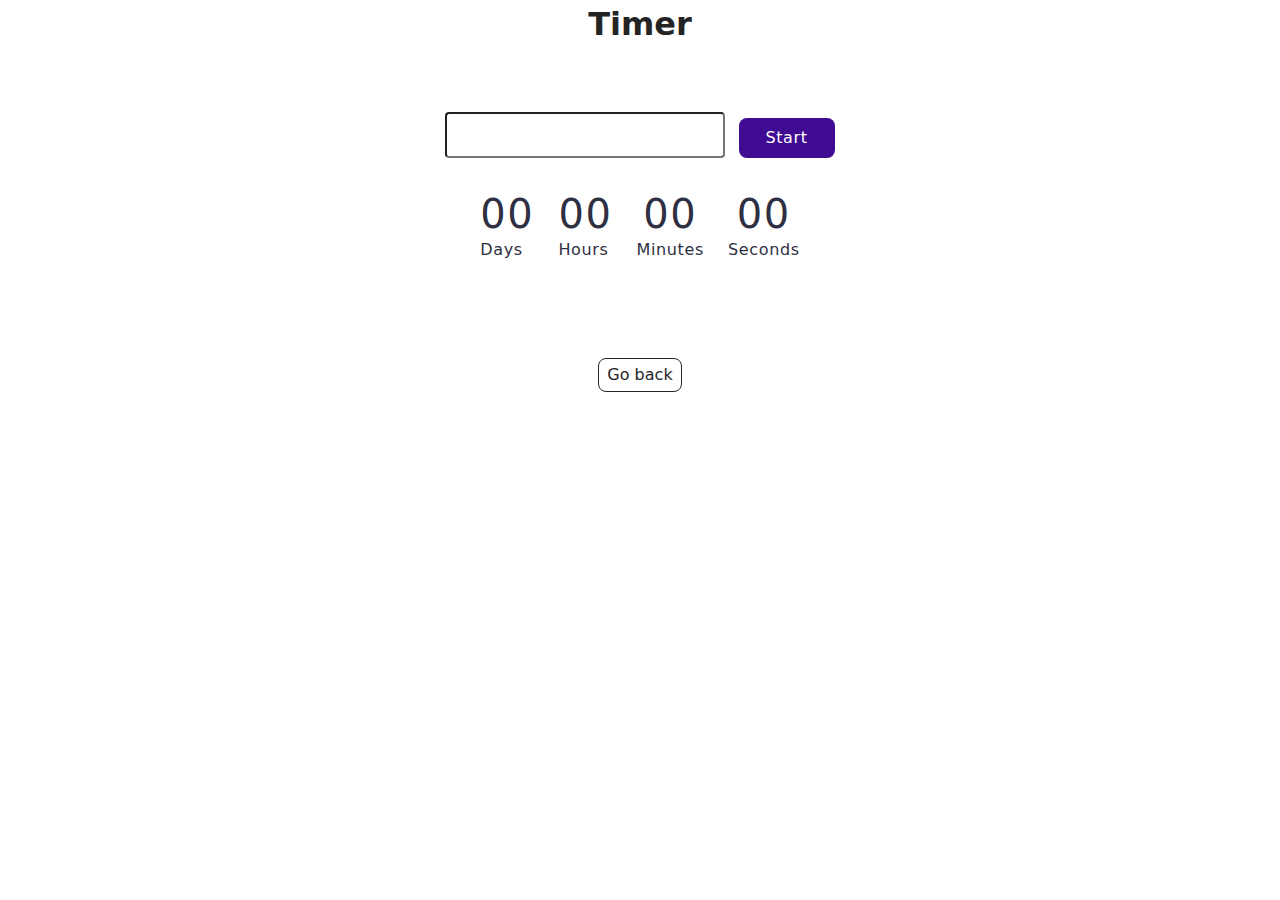
<file: src/1-timer.html>
<!DOCTYPE html>
<html lang="en">
  <head>
    <meta charset="UTF-8" />
    <meta http-equiv="X-UA-Compatible" content="IE=edge" />
    <meta name="viewport" content="width=device-width, initial-scale=1.0" />
    <title>Timer</title>
    <link rel="stylesheet" href="./css/styles.css" />
  </head>
  <body>
    <main>
      <h1 class="page-name">Timer</h1>

      <div class="container">
        <div class="box-timer">
          <input class="input" type="text" id="datetime-picker" />
          <button class="btn" type="button" data-start>Start</button>

          <div class="timer">
            <div class="field">
              <span class="value" data-days>00</span>
              <span class="label">Days</span>
            </div>

            <div class="field">
              <span class="value" data-hours>00</span>
              <span class="label">Hours</span>
            </div>

            <div class="field">
              <span class="value" data-minutes>00</span>
              <span class="label">Minutes</span>
            </div>

            <div class="field">
              <span class="value" data-seconds>00</span>
              <span class="label">Seconds</span>
            </div>
          </div>
        </div>

        <a class="back-link" href="./index.html">Go back</a>
      </div>
    </main>
    <script type="module" src="./js/1-timer.js"></script>
  </body>
</html>
</file>
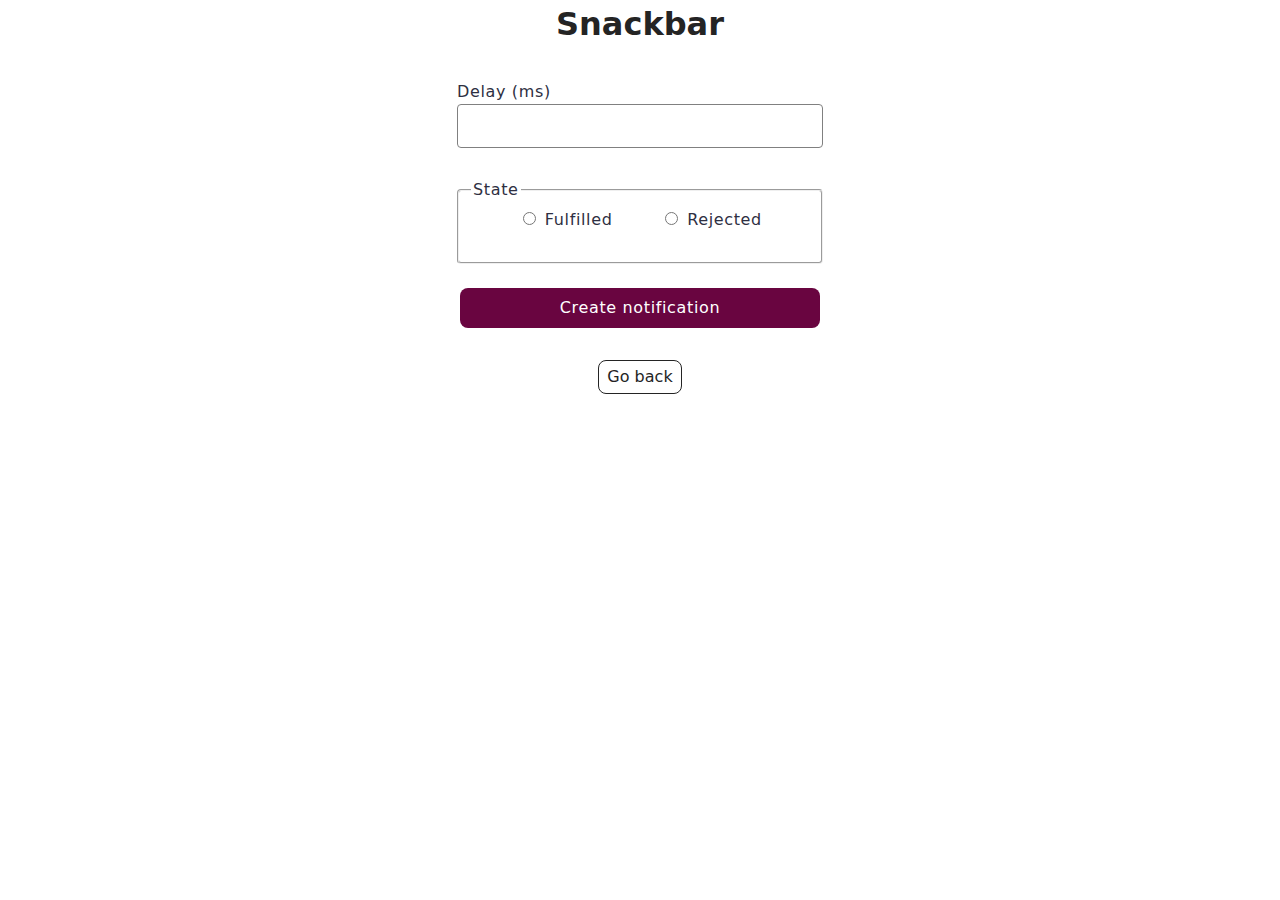
<file: src/2-snackbar.html>
<!DOCTYPE html>
<html lang="en">
  <head>
    <meta charset="UTF-8" />
    <meta http-equiv="X-UA-Compatible" content="IE=edge" />
    <meta name="viewport" content="width=device-width, initial-scale=1.0" />
    <title>Snackbar</title>
    <link rel="stylesheet" href="./css/styles.css" />
  </head>
  <body>
    <main>
      <div class="container">
        <h1 class="main-title">Snackbar</h1>

        <form class="form">
          <label class="label">
            Delay (ms)
            <input class="input-number" type="number" name="delay" required />
          </label>

          <fieldset class="fieldset">
            <legend class="legend">State</legend>
            <label class="label">
              <input
                class="input-ful"
                type="radio"
                name="state"
                value="fulfilled"
                required
              />
              Fulfilled
            </label>

            <label class="label">
              <input
                class="input-rej"
                type="radio"
                name="state"
                value="rejected"
                required
              />
              Rejected
            </label>
          </fieldset>

          <button class="btn-submit" type="submit">Create notification</button>
        </form>

        <a class="back-link" href="./index.html">Go back</a>
      </div>
    </main>
    <script type="module" src="./js/2-snackbar.js"></script>
  </body>
</html>
</file>
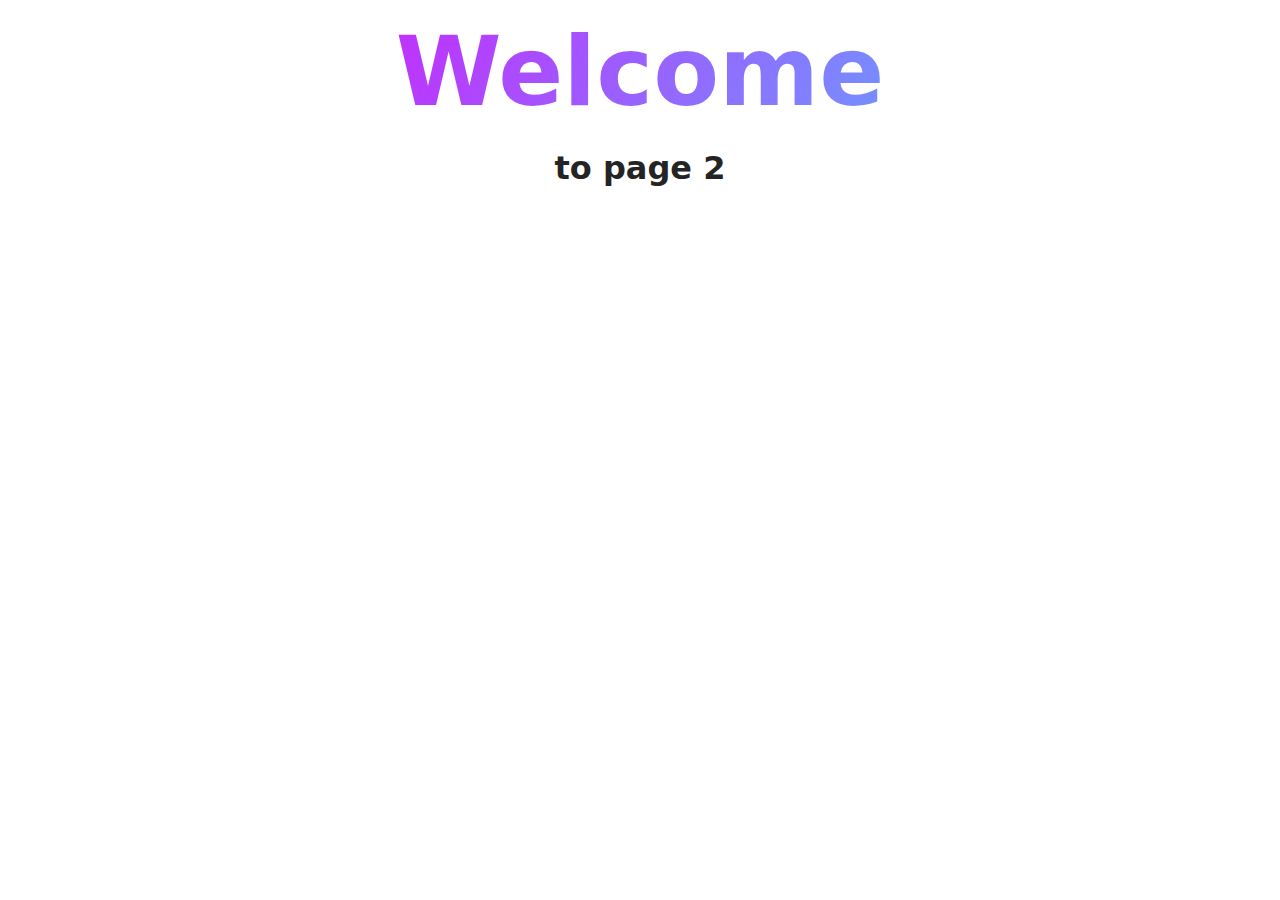
<file: src/page-2.html>
<!DOCTYPE html>
<html lang="en">
  <head>
    <meta charset="UTF-8" />
    <meta http-equiv="X-UA-Compatible" content="IE=edge" />
    <meta name="viewport" content="width=device-width, initial-scale=1.0" />
    <title>Page 2</title>
    <link rel="stylesheet" href="./css/styles.css" />
  </head>
  <body>
    <load
      src="./partials/header.html"
      icon-path="./img/sprite.svg#logo"
      highlight-act="active"
    />

    <main>
      <div class="container">
        <h1 class="main-title">
          <span class="main-title-gradient">Welcome</span> to page 2
        </h1>
        <load src="./partials/back-link.html" />
      </div>
    </main>

    <load src="./partials/footer.html" />
  </body>
</html>
</file>
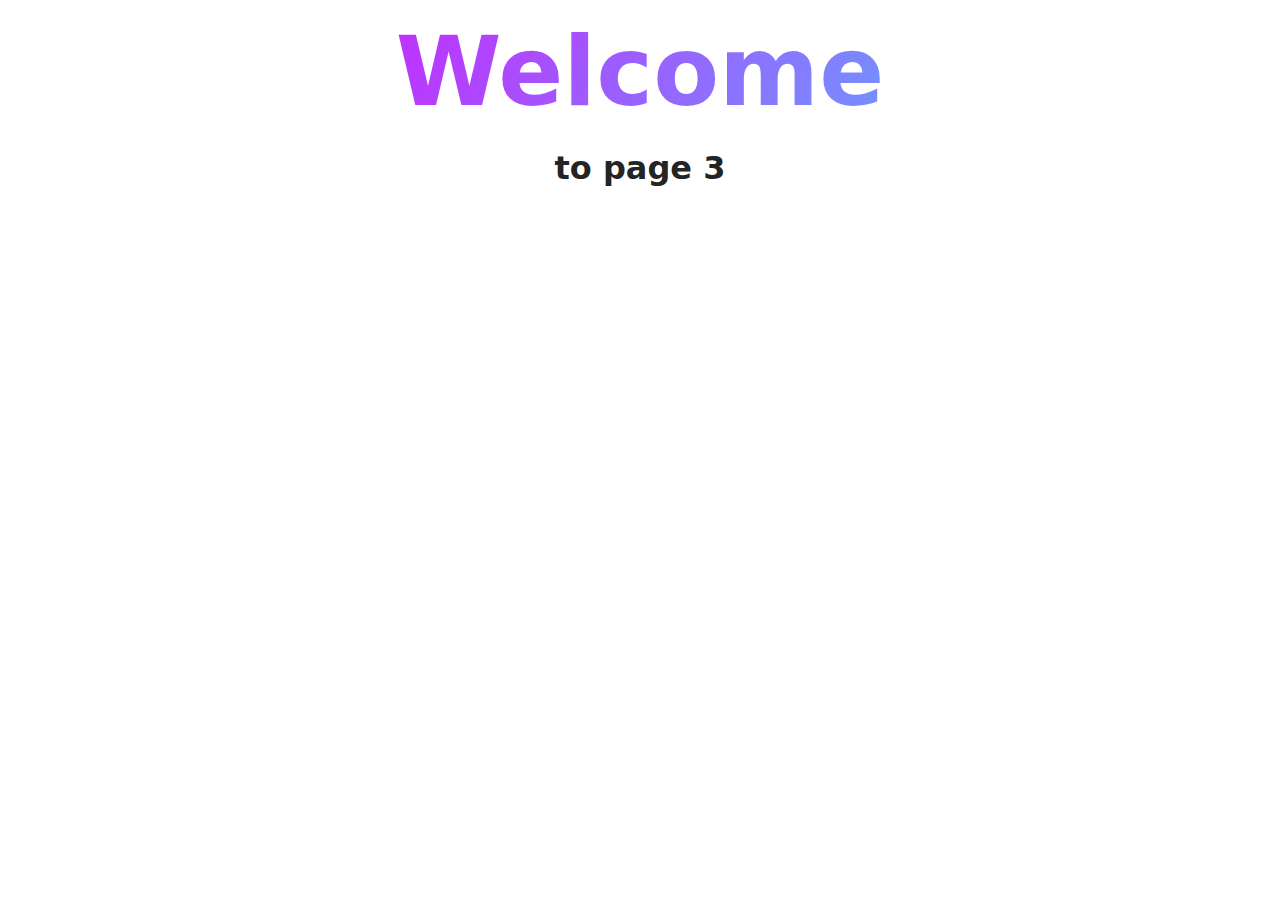
<file: src/page-3.html>
<!DOCTYPE html>
<html lang="en">
  <head>
    <meta charset="UTF-8" />
    <meta http-equiv="X-UA-Compatible" content="IE=edge" />
    <meta name="viewport" content="width=device-width, initial-scale=1.0" />
    <title>Page 3</title>
    <link rel="stylesheet" href="./css/styles.css" />
  </head>
  <body>
    <load
      src="./partials/header.html"
      icon-path="./img/sprite.svg#logo"
      highlight-curr="active"
    />

    <main>
      <div class="container">
        <h1 class="main-title">
          <span class="main-title-gradient">Welcome</span> to page 3
        </h1>
        <load src="./partials/back-link.html" />
      </div>
    </main>

    <load src="./partials/footer.html" />
  </body>
</html>
</file>
<file: src/css/styles.css>
/**
  |============================
  | include css partials with
  | default @import url()
  |============================
*/
/* Common styles */
@import url('./reset.css');
@import url('./base.css');
@import url('./container.css');
@import url('./animations.css');

/* Sections style */
@import url('./header.css');
@import url('./vite-promo.css');
@import url('./badges.css');
@import url('./back-link.css');
@import url('./footer.css');



.input {
  border-radius: 4px;
  width: 272px;
  height: 40px;
  background: #fff;
  margin-right: 8px;
  font-size: 24px;
  text-align: center;
}

.page-name {
  margin-bottom: 64px;
}

.box-timer {
  margin-bottom: 64px;
}

.btn {
  border-radius: 8px;
  width: 96px;
  height: 40px;
  background-color: #3f0b92;
  font-family: var(--font-family);
  font-weight: 500;
  font-size: 16px;
  line-height: 150%;
  letter-spacing: 0.04em;
  color: #fff;
  border: none;
}

.timer {
  margin-top: 32px;
  display: flex;
  justify-content: center;
  gap: 24px;
}

.field {
  display: flex;
  flex-direction: column;
}

.value {
  font-family: var(--font-family);
  font-weight: 400;
  font-size: 40px;
  line-height: 1.2;
  letter-spacing: 0.04em;
  color: #2e2f42;
}

.label {
  font-family: var(--font-family);
  font-weight: 400;
  font-size: 16px;
  line-height: 1.5;
  color: #2e2f42;
}

/* snackbar */

.form {
  margin-top: 32px;
  display: flex;
  flex-direction: column;
  justify-content: center;
  align-items: center;
}

.label {
  display: block;
  text-align: start;
  font-family: var(--font-family);
  font-weight: 400;
  font-size: 16px;
  line-height: 1.5;
  letter-spacing: 0.04em;
  color: #2e2f42;
}

.input-number {
  display: block;
  border: 1px solid #808080;
  border-radius: 4px;
  width: 360px;
  height: 40px;
  margin-bottom: 30px;
}

.fieldset {
  display: flex;
  justify-content: center;
  gap: 48px;
  border-radius: 4px;
  stroke-width: 1px;
  stroke: #808080;
  width: 338px;
  height: 66px;
  margin-bottom: 24px;
}

.legend {
  text-align: start;
  font-family: var(--font-family);
  font-weight: 400;
  font-size: 16px;
  line-height: 1.5;
  letter-spacing: 0.04em;
  color: #2e2f42;
}

.input-ful,
.input-rej {
  font-family: var(--font-family);
  font-weight: 400;
  font-size: 16px;
  line-height: 1.5;
  color: #2e2f42;
}


.btn-submit {
  border-radius: 8px;
  border: none;
  padding: 8px 16px;
  width: 360px;
  height: 40px;
  background-color: #690540;
  font-family: var(--font-family);
  font-weight: 500;
  font-size: 16px;
  line-height: 1.5;
  letter-spacing: 0.04em;
  color: #fff;
}

.btn-submit:hover,
.btn-submit:focus {
  background-color: #6c8cff;
  ;
}
</file>
